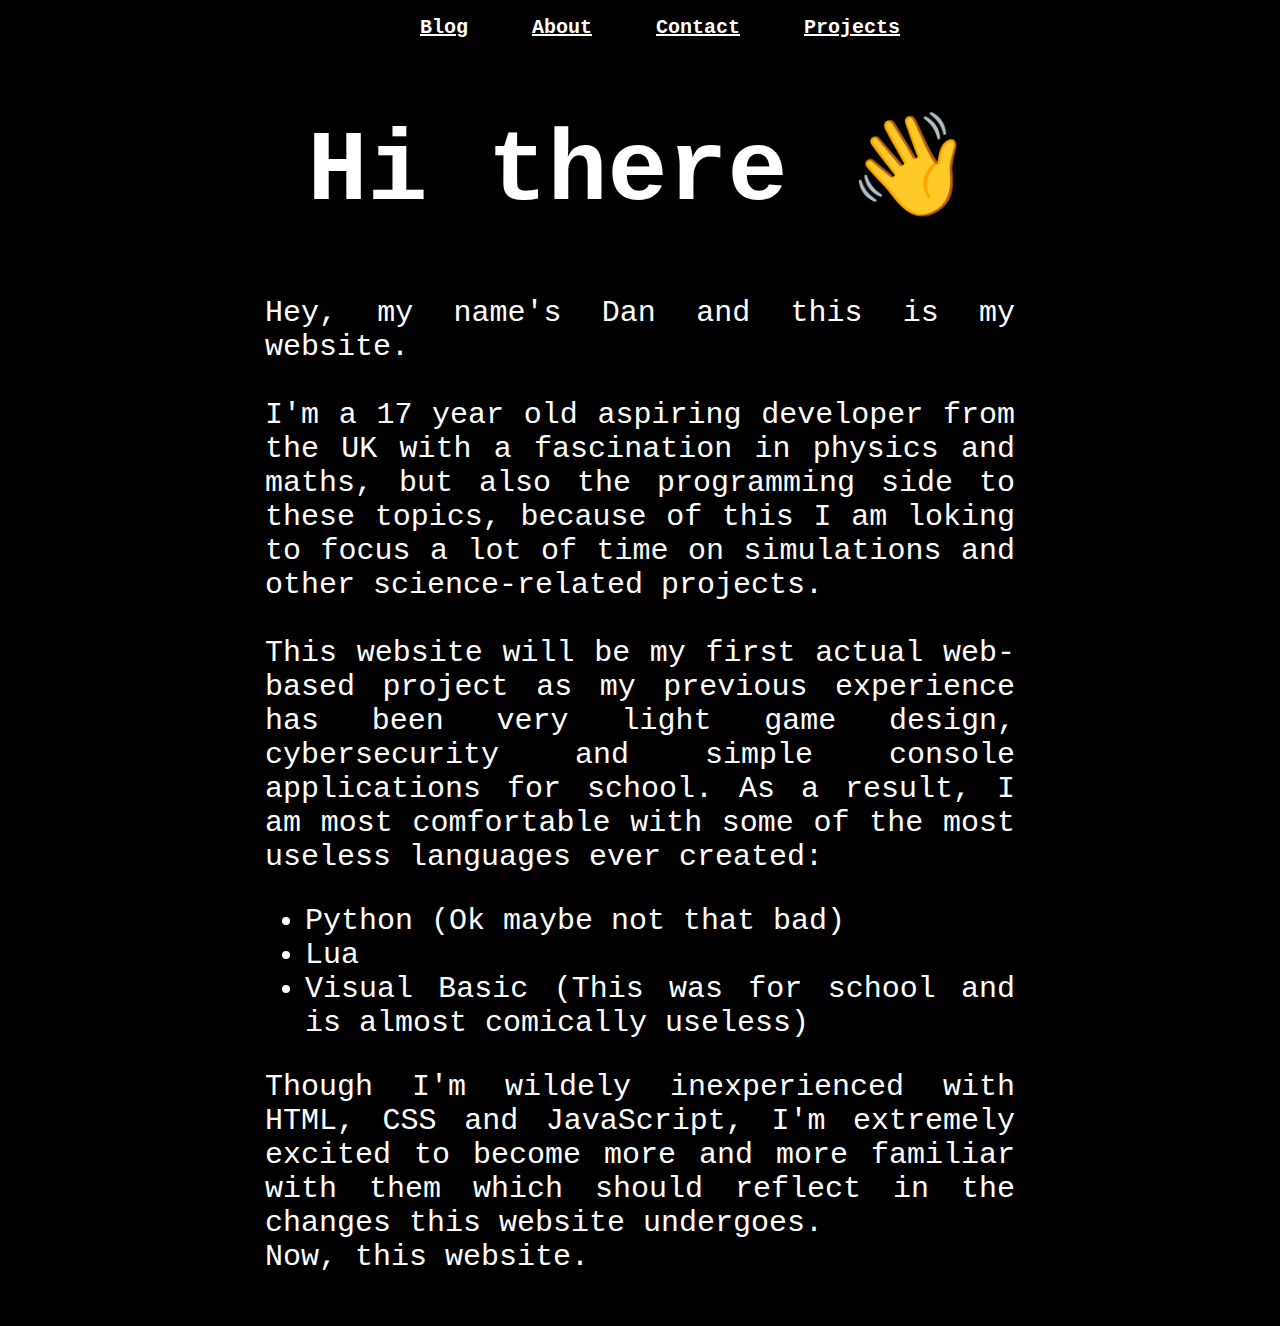
<file: index.html>
<!DOCTYPE html>
<html lang="en">
<head>
  <meta charset="UTF-8">
  <meta http-equiv="X-UA-Compatible" content="IE=edge">
  <meta name="viewport" content="width=device-width, initial-scale=1.0">
  <link rel="stylesheet" href="/styles.css">
  <title>Document</title>
</head>
<body>
  <div>
    <div class="menu">
      <ul>
        <li><a href="/blog.html">Blog</a></li>
        <li><a href="/about.html">About</a></li>
        <li><a href="/contact.html">Contact</a></li>
        <li><a href="/projects.html">Projects</a></li>
      </ul>
    </div>
    <div class="title">
      <h1>Hi there 👋 </h1>
    </div>
    <div class="text">
      <div class="p1">
        <p>
          Hey, my name's Dan and this is my website. 
          <br> <br>
           I'm a 17 year old aspiring developer from the UK with a fascination in physics and maths, but also the programming side to these topics, because of this I am loking to focus a lot of time on simulations and other science-related projects. 
           <br> <br>
           This website will be my first actual web-based project as my previous experience has been very light game design, cybersecurity and simple console applications for school. As a result, I am most comfortable with some of the most useless languages ever created:
           <ul>
            <li>Python (Ok maybe not that bad)</li>
            <li>Lua</li>
            <li>Visual Basic (This was for school and is almost comically useless)</li>
           </ul> 
           <p>Though I'm wildely inexperienced with HTML, CSS and JavaScript, I'm extremely excited to become more and more familiar with them which should reflect in the changes this website undergoes.
            <br>
            Now, this website.
           </p>
          </p>
      </div>
    </div>
  </div>
</body>
</html>
</file>
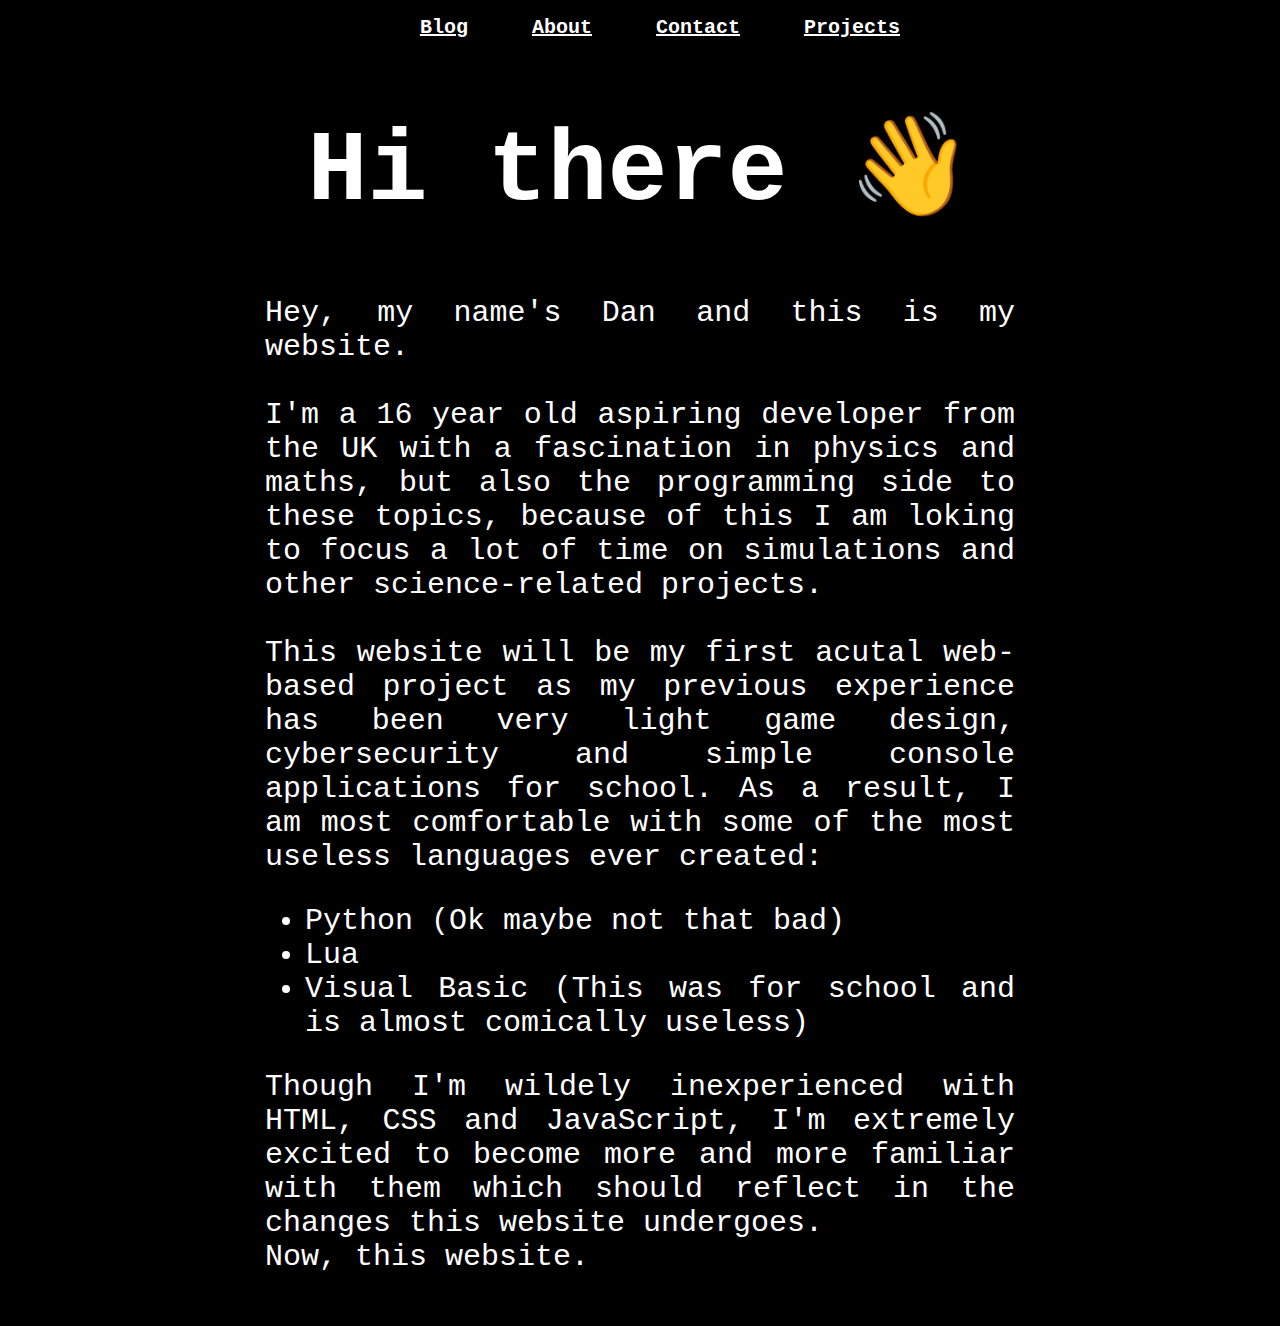
<file: pages/index.html>
<!DOCTYPE html>
<html lang="en">
<head>
  <meta charset="UTF-8">
  <meta http-equiv="X-UA-Compatible" content="IE=edge">
  <meta name="viewport" content="width=device-width, initial-scale=1.0">
  <link rel="stylesheet" href="/styles.css">
  <title>Document</title>
</head>
<body>
  <div>
    <div class="menu">
      <ul>
        <li><a href="/pages/blog.html">Blog</a></li>
        <li><a href="/pages/about.html">About</a></li>
        <li><a href="/pages/contact.html">Contact</a></li>
        <li><a href="/pages/projects.html">Projects</a></li>
      </ul>
    </div>
    <div class="title">
      <h1>Hi there 👋 </h1>
    </div>
    <div class="text">
      <div class="p1">
        <p>
          Hey, my name's Dan and this is my website. 
          <br> <br>
           I'm a 16 year old aspiring developer from the UK with a fascination in physics and maths, but also the programming side to these topics, because of this I am loking to focus a lot of time on simulations and other science-related projects. 
           <br> <br>
           This website will be my first acutal web-based project as my previous experience has been very light game design, cybersecurity and simple console applications for school. As a result, I am most comfortable with some of the most useless languages ever created:
           <ul>
            <li>Python (Ok maybe not that bad)</li>
            <li>Lua</li>
            <li>Visual Basic (This was for school and is almost comically useless)</li>
           </ul> 
           <p>Though I'm wildely inexperienced with HTML, CSS and JavaScript, I'm extremely excited to become more and more familiar with them which should reflect in the changes this website undergoes.
            <br>
            Now, this website.
           </p>
          </p>
      </div>
    </div>
  </div>
</body>
</html>
</file>
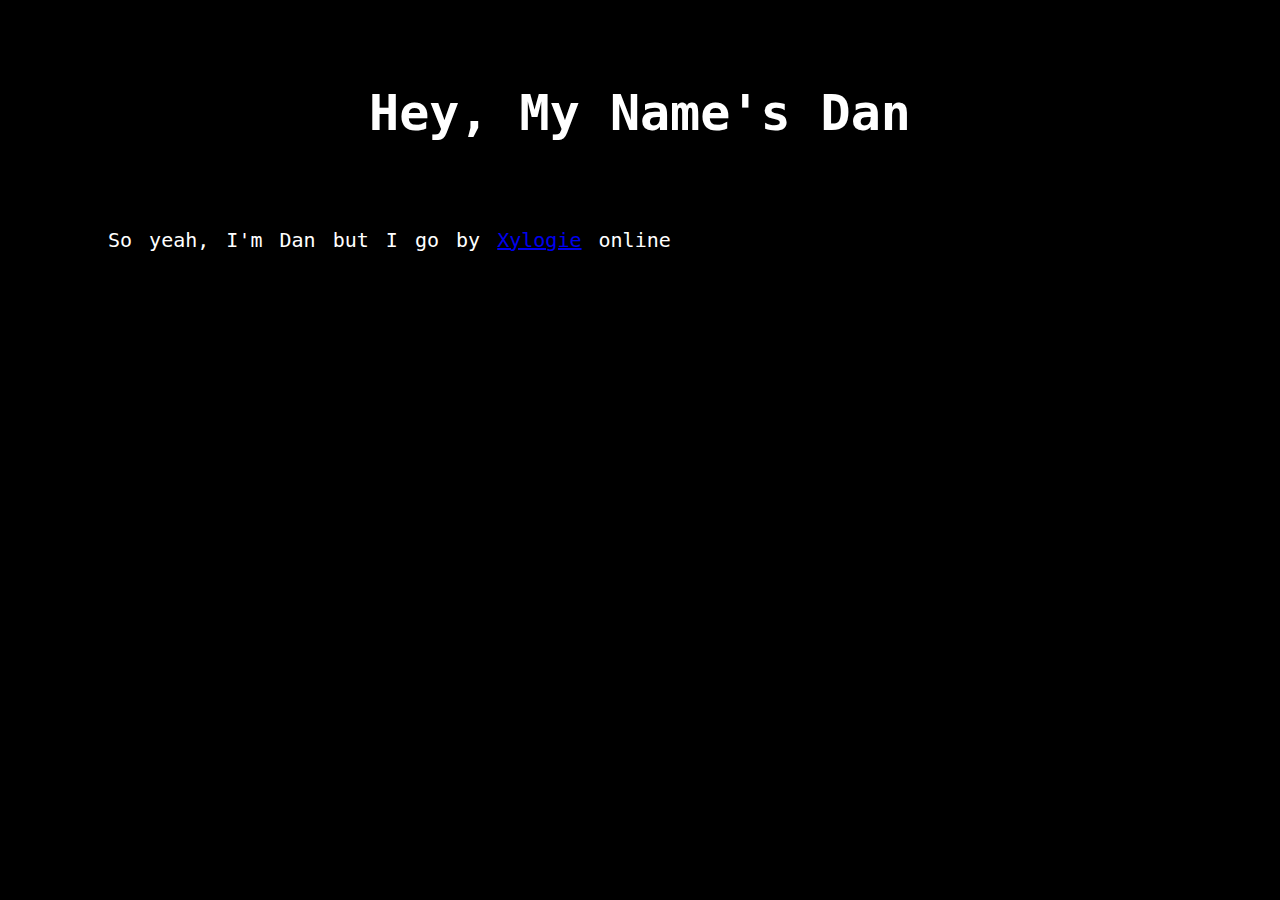
<file: home.html>
<!DOCTYPE html>
<html lang="en">
<head>
  <meta charset="UTF-8">
  <meta http-equiv="X-UA-Compatible" content="IE=edge">
  <meta name="viewport" content="width=device-width, initial-scale=1.0">
  <link rel="stylesheet" href="main.CSS">
  <title>Document</title>
</head>
<body>
  <div class="title">
    <h1>Hey, My Name's Dan</h1>
  </div>

  <div class="text">
    <p>So yeah, I'm Dan but I go by <a href="/xylogie.html">Xylogie</a> online
    </p>
  </div>
</body>

</html>
</file>
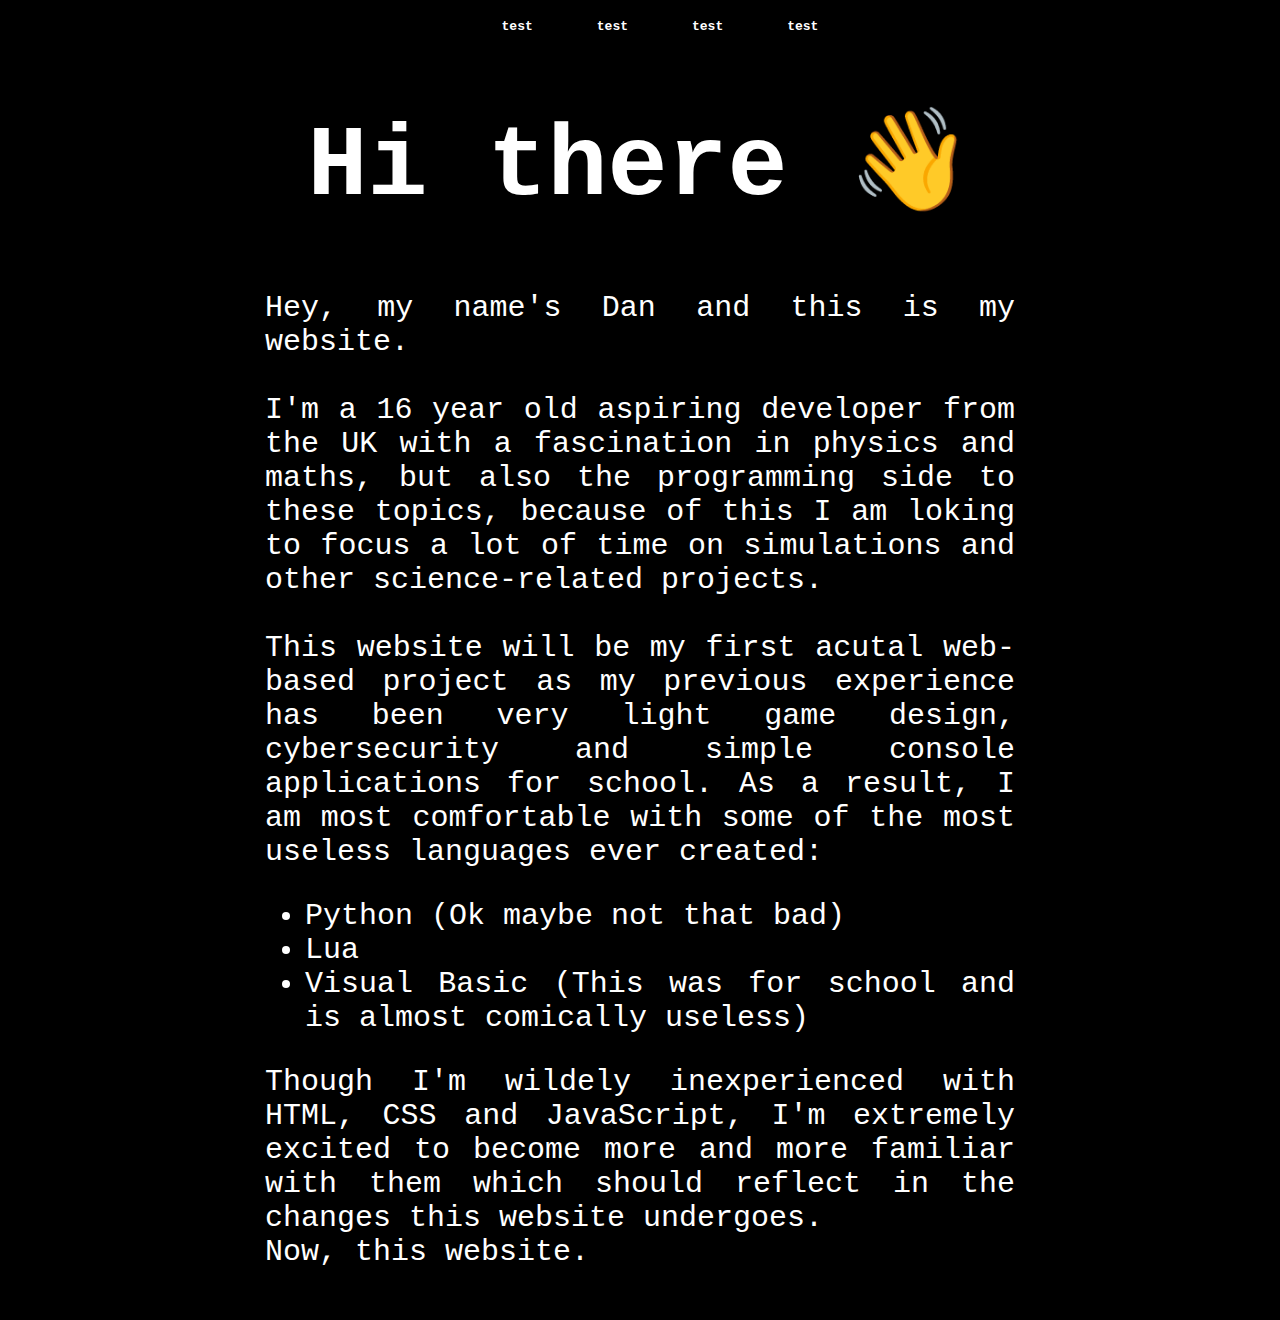
<file: page.html>
<!DOCTYPE html>
<html lang="en">
<head>
  <meta charset="UTF-8">
  <meta http-equiv="X-UA-Compatible" content="IE=edge">
  <meta name="viewport" content="width=device-width, initial-scale=1.0">
  <link rel="stylesheet" href="styles.css">
  <title>Document</title>
</head>
<body>
  <div>
    <div class="menu">
      <ul>
        <li>test</li>
        <li>test</li>
        <li>test</li>
        <li>test</li>
      </ul>
      
    </div>
    <div class="title">
      <h1>Hi there 👋 </h1>
    </div>
    <div class="text">
      <div class="p1">
        <p>
          Hey, my name's Dan and this is my website. 
          <br> <br>
           I'm a 16 year old aspiring developer from the UK with a fascination in physics and maths, but also the programming side to these topics, because of this I am loking to focus a lot of time on simulations and other science-related projects. 
           <br> <br>
           This website will be my first acutal web-based project as my previous experience has been very light game design, cybersecurity and simple console applications for school. As a result, I am most comfortable with some of the most useless languages ever created:
           <ul>
            <li>Python (Ok maybe not that bad)</li>
            <li>Lua</li>
            <li>Visual Basic (This was for school and is almost comically useless)</li>
           </ul> 
           <p>Though I'm wildely inexperienced with HTML, CSS and JavaScript, I'm extremely excited to become more and more familiar with them which should reflect in the changes this website undergoes.
            <br>
            Now, this website.
           </p>
          </p>
      </div>
    </div>
  </div>
</body>
</html>
</file>
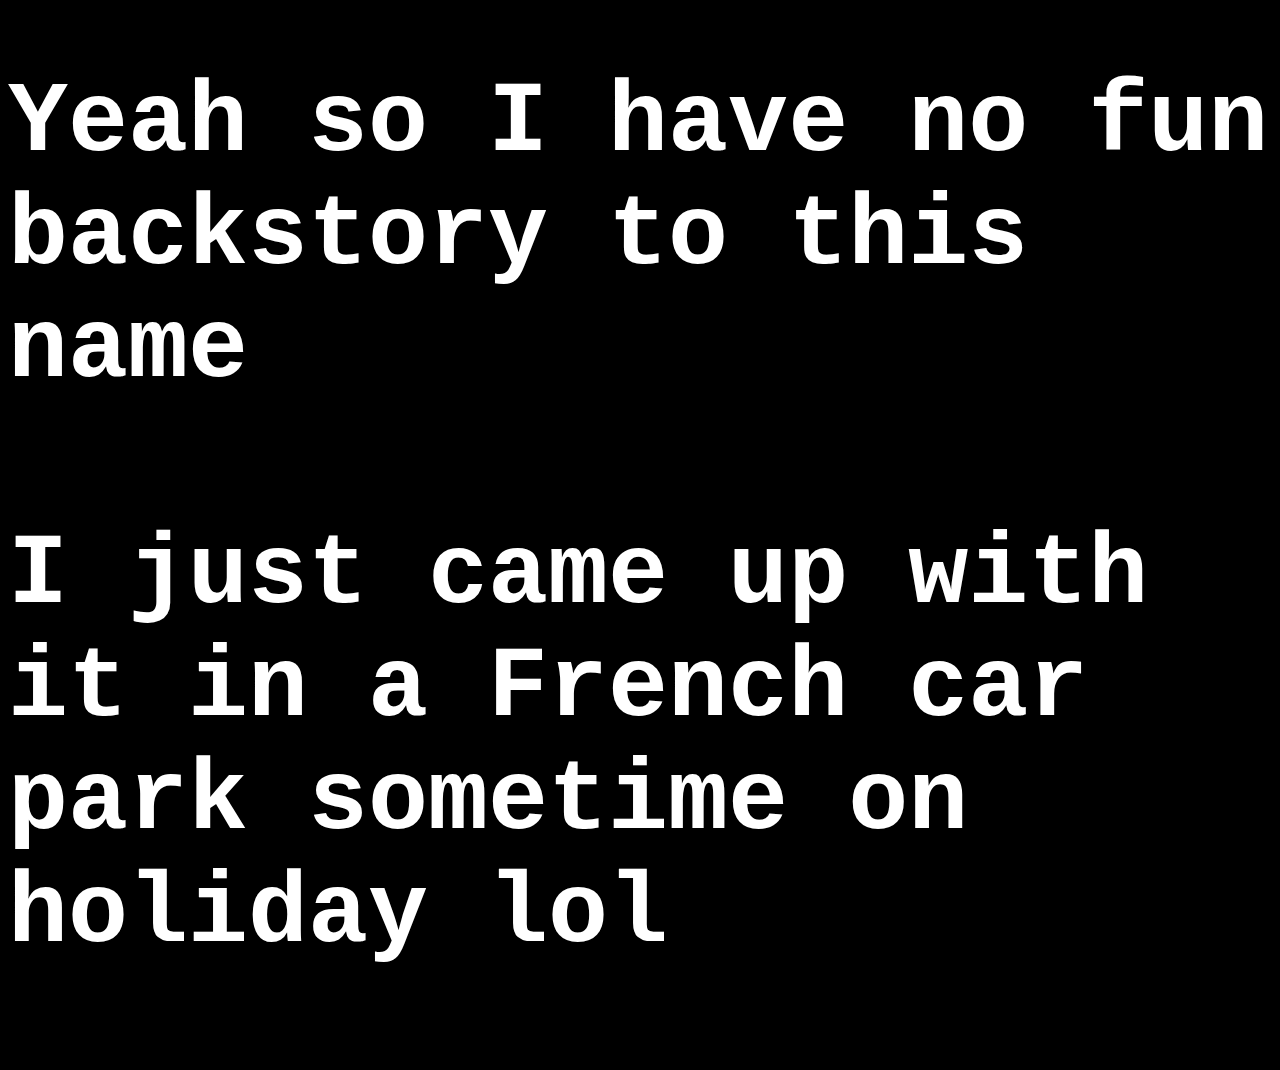
<file: Xylogie.html>
<!DOCTYPE html>
<html lang="en">
<head>
  <meta charset="UTF-8">
  <meta http-equiv="X-UA-Compatible" content="IE=edge">
  <meta name="viewport" content="width=device-width, initial-scale=1.0">
  <title>Document</title>
  <link rel="stylesheet" href="main.CSS">
</head>
<body>
  <h1 class="xylogiee">
    Yeah so I have no fun backstory to this name
    <br>
    <br>
    I just came up with it in a French car park sometime on holiday lol
  </h1>
</body>
</html>
</file>
<file: styles.css>
.menu li{
  display: inline;
  font-family: monospace;
  color: white;
  font-weight: bold;
  padding: 10px 30px;
}

.menu {
  text-align: center;
}

.menu a {
  color: white;
  font-size: 20px;
  transition: 100ms;  
}

.menu a:hover {
  font-size: 25px;
  transition:100ms
}

.menu a:link {
  color: white;
}

.menu a:visited {
  color: white;
}

.title {
  margin: auto;
  text-align: center;
}
.title h1 {
  font-family: monospace;
  font-size: 100px;
  color: white;
  font-weight: bold;
}

h1 {
  font-family: monospace;
  font-size: 100px;
  color: white;
  font-weight: bold;
}

body {
  background-color: black;
}

.p1 {
  margin: auto;
  text-align: justify;
  width: 750px;
  line-height:normal;
}

.p1 p {
  font-family: monospace;
  font-size: 30px;
  color: white;
}

.p1 ul {
  font-family: monospace;
  font-size: 30px;
  color: white;
}

.hometext a {
  color:crimson
}

.hometext a:link {
  color:crimson
}

.hometext a:visited {
  color:crimson
}
</file>
<file: main.CSS>
body {
  background-color: black;
}

.title h1 {
  color: white;
  font-family: monospace;
  word-spacing: 120%;
  text-align: center;
  position: relative;
  top: 50px;
  font-size: 50px;
}

.text p {
  color:white;
  font-family: monospace;
  font-size: 20px;
  padding: 100px;
  text-align: justify;
  word-spacing: 5px;
  line-height: 30px;
}

.xylogiee {
  color:white;
  font-family: monospace;
  font-size: 100px;
}
</file>
